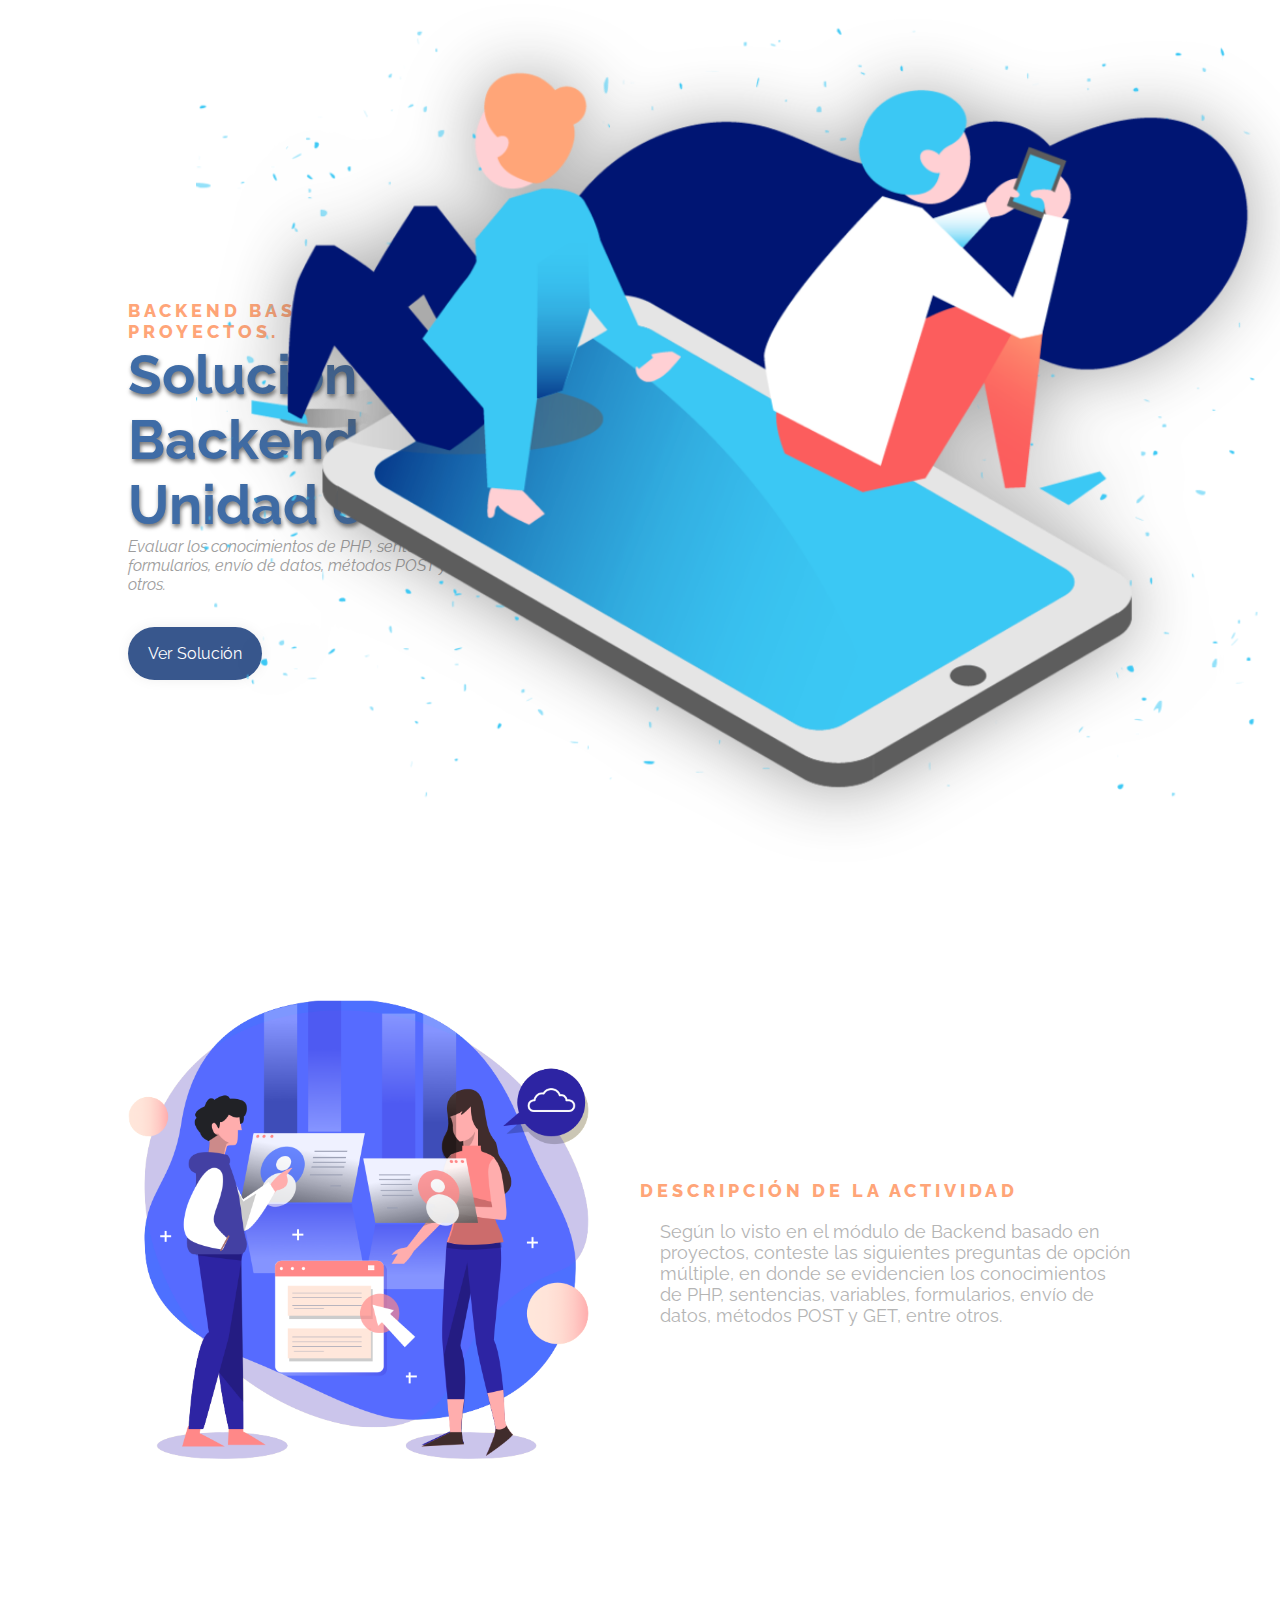
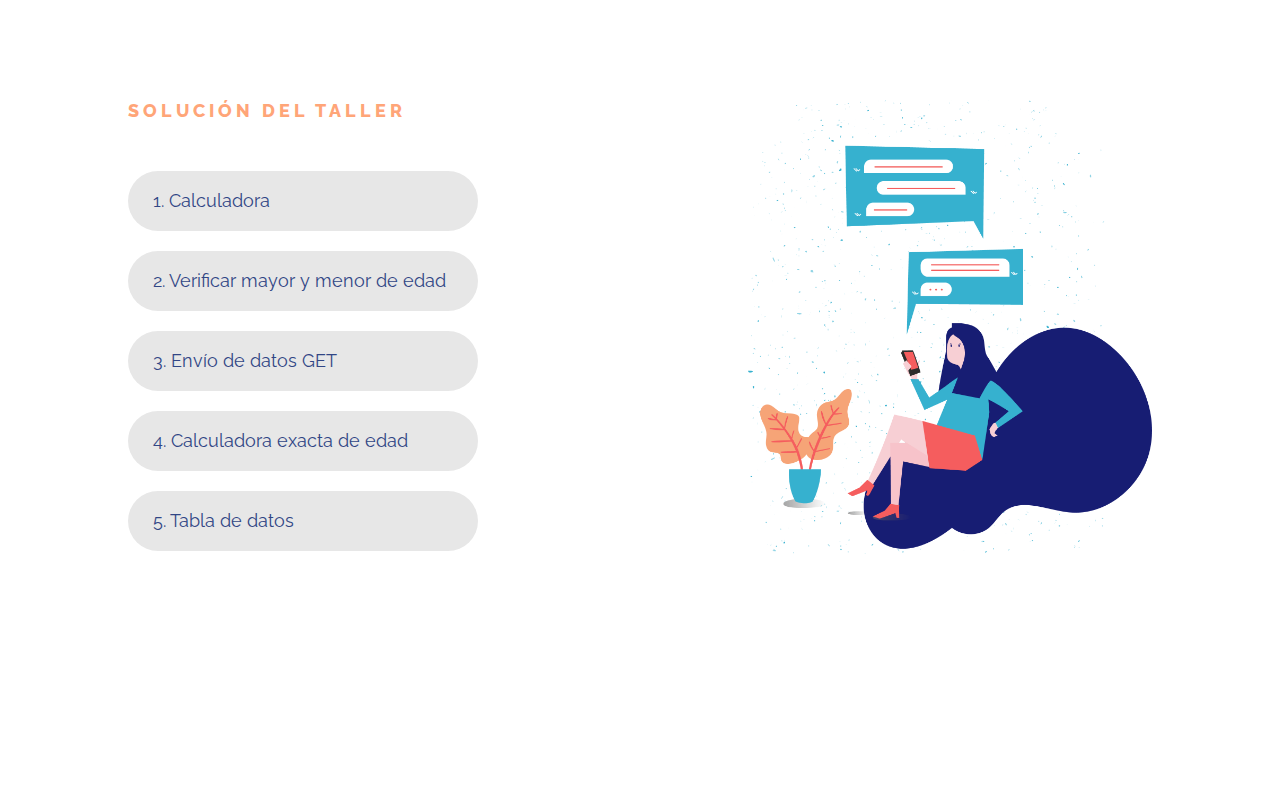
<file: index.html>
<!DOCTYPE html>
<html lang="es">
<head>
    <meta charset="UTF-8">
    <meta http-equiv="X-UA-Compatible" content="IE=edge">
    <meta name="author" content="Andrés Pineda">
    <meta name="viewport" content="width=device-width, initial-scale=1.0">
    <link rel="stylesheet" href="css/style.css">
    <link rel="shortcut icon" href="img/backend_icon.png">
    <title>Taller BackEnd</title>
</head>
<body>
    <header>
        <img class="illus" src="img/figure.png" alt="two on a phone">
        <div class="header-contain">
            <div class="title">
                <h2>Backend basado en proyectos.</h2>
                <h1>Solución Taller Backend - Unidad 6</h1>
                <p>Evaluar los conocimientos de PHP, sentencias, variables, formularios, envío de datos, métodos 
                    POST y GET, entre otros.
                </p>
                <a href="#section-respuestas">Ver Solución</a>
            </div>
        </div>
    </header>
    <section id="section-description">
        <div class="illustration">
            <img src="img/figure1.png" alt="two on the web">
        </div>
        <div class="descript">
            <h2>Descripción de la actividad</h2>
            <p>Según lo visto en el módulo de Backend basado en proyectos, conteste las siguientes preguntas 
                de opción múltiple, en donde se evidencien los conocimientos de PHP, sentencias, variables, 
                formularios, envío de datos, métodos POST y GET, entre otros.</p>
        </div>
    </section>

    <section id="section-respuestas">
        <div class="respuestas">
            <h2>Solución del taller</h2>
            <div class="ind">
                <a href="Punto_UNO/calculadora.php">1. Calculadora</a>
            </div>
            <div class="ind">
                <a href="Punto_DOS/mayor_menor.php">2. Verificar mayor y menor de edad</a>
            </div>
            <div class="ind">
                <a href="Punto_TRES/method_get.php">3. Envío de datos GET</a>
            </div>
            <div class="ind">
                <a href="Punto_CUATRO/edad_exacta.php">4. Calculadora exacta de edad</a>
            </div>
            <div class="ind">
                <a href="db/mi_proyecto.html">5. Tabla de datos</a>
            </div>
        </div>
        <div class="illustration">
            <img src="img/figure2.png" alt="computer design">
        </div>
    </section>
</body>
</html>
</file>
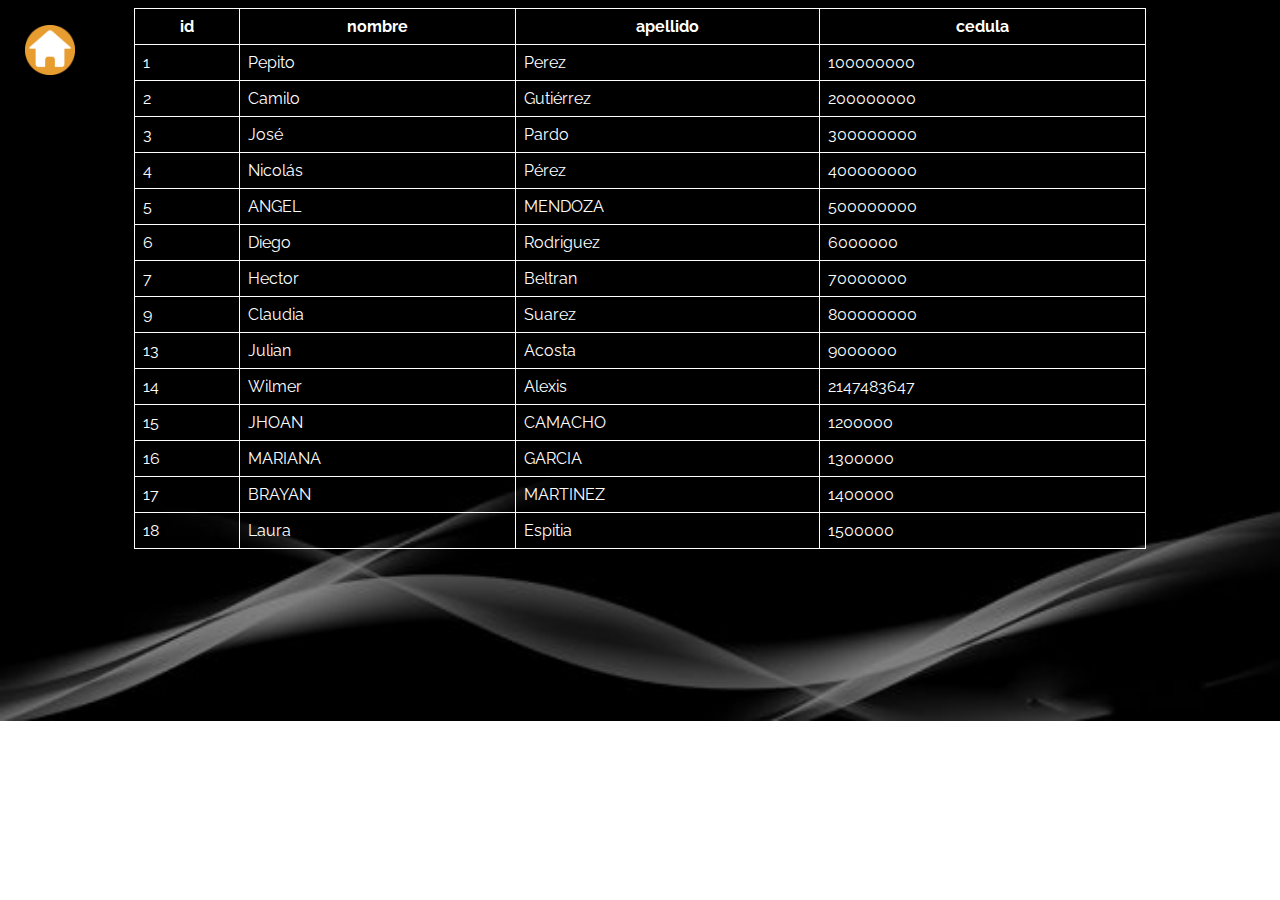
<file: db/mi_proyecto.html>
<!DOCTYPE html>
<html lang="en">
<head>
    <meta charset="UTF-8">
    <meta name="viewport" content="width=device-width, initial-scale=1.0">
    <link rel="stylesheet" href="css/mi_proyecto.css">
    <link rel="shortcut icon" href="img/basededatos.png">
    <title>Base de datos</title>
</head>
<body>
    <a href="../index.html#section-respuestas">
        <img class="home" src="img/home.png" alt="home">
    </a>
    <table>
        <tr>
          <th>id</th>
          <th>nombre</th>
          <th>apellido</th>
          <th>cedula</th>
        </tr>
        <tr>
          <td>1</td>
          <td>Pepito</td>
          <td>Perez</td>
          <td>100000000</td>
        </tr>
        <tr>
          <td>2</td>
          <td>Camilo</td>
          <td>Gutiérrez</td>
          <td>200000000</td>
        </tr>
        <tr>
          <td>3</td>
          <td>José</td>
          <td>Pardo</td>
          <td>300000000</td>
        </tr>
        <tr>
          <td>4</td>
          <td>Nicolás</td>
          <td>Pérez</td>
          <td>400000000</td>
        </tr>
        <tr>
          <td>5</td>
          <td>ANGEL</td>
          <td>MENDOZA</td>
          <td>500000000</td>
        </tr>
        <tr>
          <td>6</td>
          <td>Diego</td>
          <td>Rodriguez</td>
          <td>6000000</td>
        </tr>
        <tr>
          <td>7</td>
          <td>Hector</td>
          <td>Beltran</td>
          <td>70000000</td>
        </tr>
        <tr>
          <td>9</td>
          <td>Claudia</td>
          <td>Suarez</td>
          <td>800000000</td>
        </tr>
        <tr>
          <td>13</td>
          <td>Julian</td>
          <td>Acosta</td>
          <td>9000000</td>
        </tr>
        <tr>
          <td>14</td>
          <td>Wilmer</td>
          <td>Alexis</td>
          <td>2147483647</td>
        </tr>
        <tr>
          <td>15</td>
          <td>JHOAN</td>
          <td>CAMACHO</td>
          <td>1200000</td>
        </tr>
        <tr>
          <td>16</td>
          <td>MARIANA</td>
          <td>GARCIA</td>
          <td>1300000</td>
        </tr>
        <tr>
          <td>17</td>
          <td>BRAYAN</td>
          <td>MARTINEZ</td>
          <td>1400000</td>
        </tr>
        <tr>
          <td>18</td>
          <td>Laura</td>
          <td>Espitia</td>
          <td>1500000</td>
        </tr>
      </table>
    
</body>
</html>
</file>
<file: css/style.css>
@import url('https://fonts.googleapis.com/css2?family=Kanit:ital,wght@0,700;0,800;1,600&family=Roboto:wght@100&display=swap');
@import url('https://fonts.googleapis.com/css2?family=Raleway&display=swap');

*{
    border: 0;
    margin: 0;
    padding: 0;
}

header{
    width: 100%;
    height: 500px;
}
header .illus{
    position: absolute;
    top: 0;
    right: 0;
    height: 90%;
    filter: drop-shadow(0 2px 35px rgba(67, 67, 67, 0.481));
    
}
.header-contain{
    width: 80%;
    height: 500px;
    margin: 0px 10% 0px 10%;
}
/*Diseño de titulo*/
.header-contain .title{
    width: 40%;
    height: 100%;
    margin-top: 300px;
}
h2{
    text-transform: uppercase;
    font-family: 'Raleway', sans-serif;
    font-weight: 800;
    letter-spacing: 4px;
    font-size: 18px;
    color:#FFA578;
}
.header-contain .title h1{
    text-transform: capitalize;
    font-family: 'Raleway', sans-serif;
    font-size: 55px;
    text-shadow: 1px 3px 4px rgb(117, 117, 117);
    font-weight: bold;
    color: rgb(63, 108, 166);
}
.header-contain .title p{
    font-size: 16px;
    color: rgb(157, 157, 157);
    font-style: italic;
    font-family: 'Raleway', sans-serif;
    padding-bottom: 50px;
}
.header-contain .title a{
    padding: 17px 20px;
    background-color: rgb(56, 87, 141);
    border-radius: 50px;
    color: white;
    box-shadow: 0px 0px 15px -3px rgba(0,0,0,0.1);
    font-family: 'Raleway', sans-serif;
    text-decoration: none;
    transition: all 1s;
}
.header-contain .title a:hover{
    background-color: rgb(52, 145, 78);
    transition: all 1s;
}

/*Sección de descripción*/

#section-description, #section-respuestas{
    width: 80%;
    height: 500px;
    margin: 200px 10%;
    display: flex;
}
#section-description p{
    font-size: 18px;
    color: rgb(180, 180, 180);
    font-family: 'Raleway', sans-serif;
    padding: 20px;
}
#section-description .illustration, #section-description .descript, .respuestas{
    width: 50%;
    height: 100%;
}
#section-description .illustration img{
    width: 90%;
}
#section-description .descript{
    padding-top: 180px;
}
#section-respuestas .respuestas .ind{
    width: 350px;
    margin: 20px 0px;
    height: 60px;
    background-color: rgb(231, 231, 231);
    border-radius: 50px;
    transition: all 1s;
}
#section-respuestas .respuestas .ind a{
    font-family: 'Raleway', sans-serif;
    font-size: 18px;
    line-height: 60px;
    font-weight: 400;
    text-decoration: none;
    color: rgb(49, 70, 133);
    padding-left: 25px;
}
#section-respuestas .respuestas .ind:hover{
    box-shadow: 0px 0px 10px rgba(24, 139, 135, 0.97);
    transition: all 1s;
}

#section-respuestas h2{
    padding-bottom: 30px;
}
#section-respuestas .illustration img{
    width: 60%;
    float: right;
}
</file>
<file: db/css/mi_proyecto.css>
@import url('https://fonts.googleapis.com/css2?family=Kanit:ital,wght@0,700;0,800;1,600&family=Roboto:wght@100&display=swap');
@import url('https://fonts.googleapis.com/css2?family=Raleway&display=swap');
body{
    background: url("../img/wallpaper.jpg") no-repeat;
    background-size: cover;
}
*{
    color: white;
    font-family: 'Raleway', sans-serif;
}
.home{
    position: absolute;
    top: 25px;
    left: 25px;
    width: 50px;
}
table {
    margin: auto;
    border-collapse: collapse;
    width: 80%;
  }

  th, td {
    border: 1px solid white;
    padding: 8px;
  }
</file>
